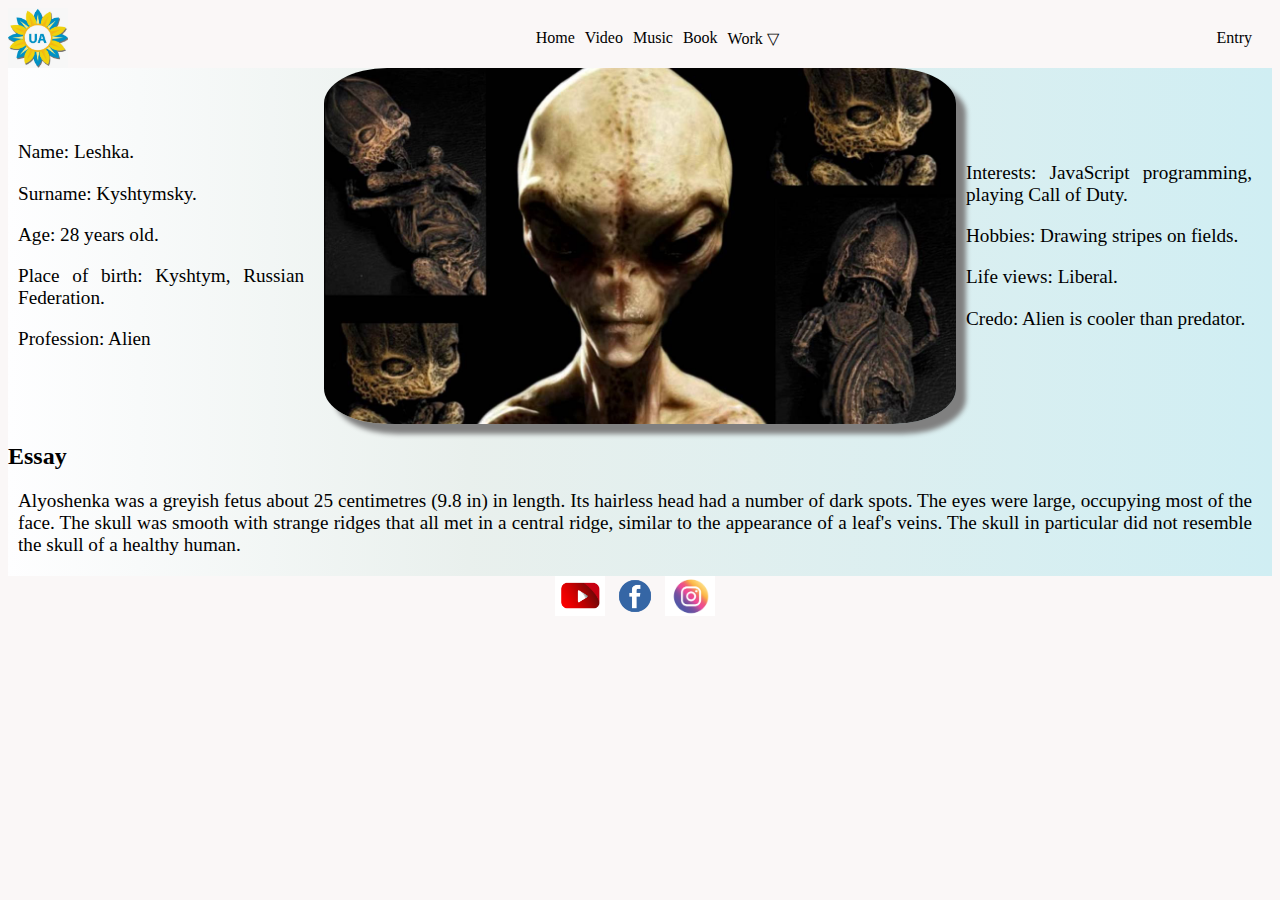
<file: index.html>
<!DOCTYPE html>
<html lang="en">
<head>
    <meta charset="UTF-8">
    <meta name="viewport" content="width=device-width, initial-scale=1.0">
    <link rel = "stylesheet" href = "./src/style.css">
    <title>Document</title>
</head>
<body>
    <nav class = "navbar open">
        <img src = "./src/public/Logo.jpg" width = 60 height = 60 alt = "logo">
        <ul>
            <li><a href = "index.html">Home</a></li>
            <li><a href = "video.html">Video</a></li>
            <li><a href = "audio.html">Music</a></li>
            <li><a href = "book.html">Book</a></li>
            <li class = "work"><a href = "work.html">Work &bigtriangledown;</a>
                <ul>
                    <li>Math</li>
                    <li>Geo</li>
                </ul>
            </li>
        </ul>
        <div><a href = "https://ku.edu.kz">Entry</a>
            <div class = "burger" id = "burger2">
                <span></span>
                <span></span>
                <span></span>
            </div>
        </div>

    </nav>
    <main class = container>
        <div class = "person">
            <p>Name: Leshka.</p>
            <p>Surname: Kyshtymsky.</p>
            <p>Age: 28 years old.</p>
            <p>Place of birth: Kyshtym, Russian Federation.</p>
            <p>Profession: Alien</p>
        </div>
        <img src = "./src/public/Photo.jpg" width = 600 height = 400 alt = "Photo">
        <div class = "interests">
            <p>Interests: JavaScript programming, playing Call of Duty.</p>
            <p>Hobbies: Drawing stripes on fields.</p>
            <p>Life views: Liberal.</p>
            <p>Credo: Alien is cooler than predator.<p>
        </div>
        <section>
            <h2>Essay<h2>
            <p>Alyoshenka was a greyish fetus about 25 centimetres (9.8 in) in length. 
                Its hairless head had a number of dark spots. The eyes were large, occupying most of the face. 
                The skull was smooth with strange ridges that all met in a central ridge, 
                similar to the appearance of a leaf's veins. 
                The skull in particular did not resemble the skull of a healthy human.</p>
        </section>
    </main>
    <footer>
        <a href = "https://www.youtube.com/@user-jn7wv7dy2f"><img src = "./src/public/youtube.png" width = 50 height = 40></a>
        <a href = "https://www.facebook.com/evdimid"><img src = "./src/public/facebook.png" width = 40 height = 40></a>
        <a href = "https://www.instagram.com/evdimid"><img src = "./src/public/instagram.jpg" width = 50 height = 40></a>
    </footer>
<script src = "./js/script.js"></script>
</body>
</html>
</file>
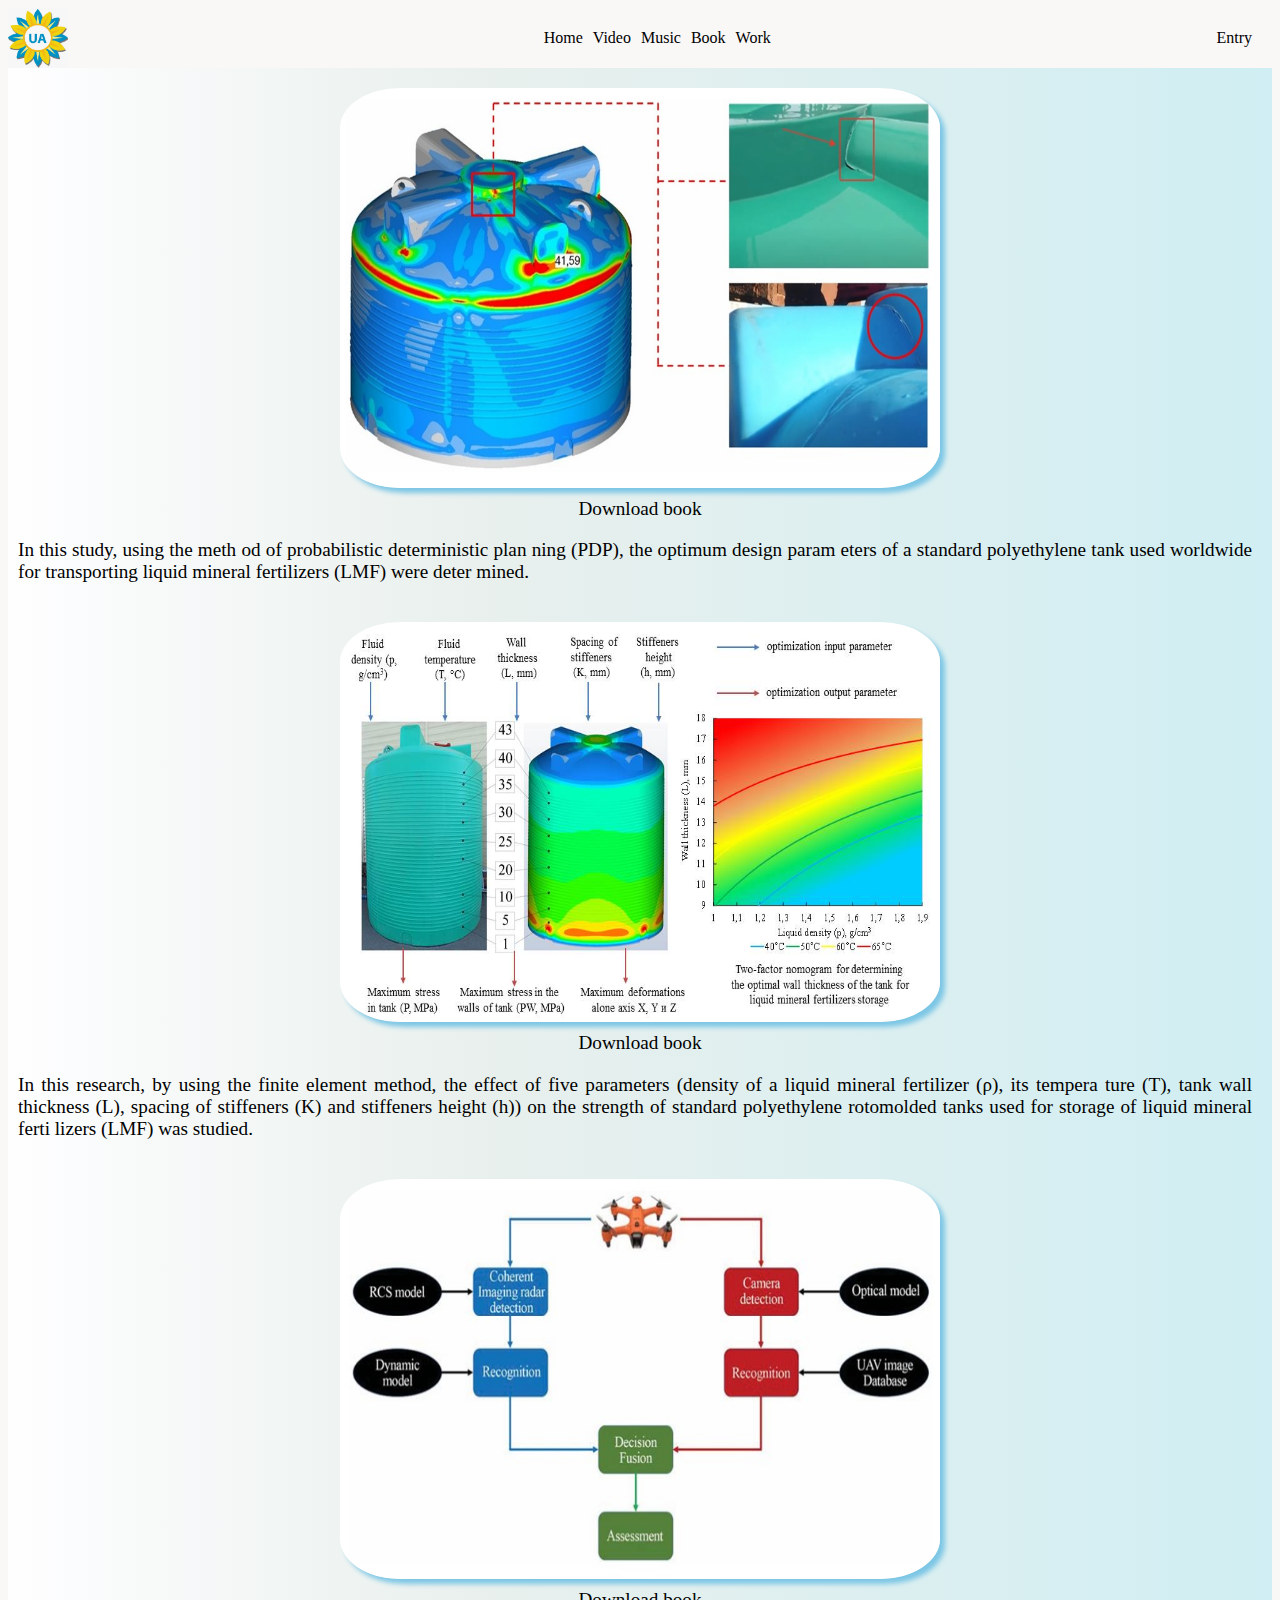
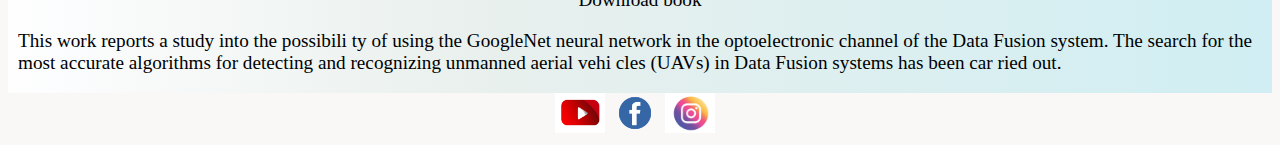
<file: book.html>
<!DOCTYPE html>
<html lang="en">
<head>
    <meta charset="UTF-8">
    <meta name="viewport" content="width=device-width, initial-scale=1.0">
    <link rel = "stylesheet" href = "./src/style.css">
    <title>Document</title>
</head>
<body>
    <nav class = "navbar open">
        <img src = "./src/public/Logo.jpg" width = 60 height = 60 alt = "logo">
        <ul>
            <li><a href = "index.html">Home</a></li>
            <li><a href = "video.html">Video</a></li>
            <li><a href = "audio.html">Music</a></li>
            <li><a href = "book.html">Book</a></li>
            <li class = "work"><a href = "work.html">Work</a>
                <ul>
                    <li>Math</li>
                </ul>
            </li>
        </ul>
        <div><a href = "https://ku.edu.kz">Entry</a>
        
        <div class = "burger" id = "burger2">
            <span></span>
            <span></span>
            <span></span>
        </div>
    </div>
    </nav>
    <main class = "container-book">
        <section class = "book1">
            <img src = "./src/public/book1-post.jpg" width = 600 height = 400>
            <a href = "./src/public/book1.pdf">Download book</a>
            <p> In this study, using the meth
                od of probabilistic deterministic plan
                ning (PDP), the optimum design param
                eters of a standard polyethylene tank 
                used worldwide for transporting liquid 
                mineral fertilizers (LMF) were deter
                mined. </p>
        </section>
        <section class = "book2">
            <img src = "./src/public/book2-post.jpg" width = 600 height = 400>
            <a href = "./src/public/book2.pdf">Download book</a>
            <p> In this research, by using the finite element 
                method, the effect of five parameters (density 
                of a liquid mineral fertilizer (ρ), its tempera
                ture (T), tank wall thickness (L), spacing of 
                stiffeners (K) and stiffeners height (h)) on the 
                strength of standard polyethylene rotomolded 
                tanks used for storage of liquid mineral ferti
                lizers (LMF) was studied. </p>
        </section>
        <section class = "book2">
            <img src = "./src/public/book3-post.jpg" width = 600 height = 400>
            <a href = "./src/public/book3.pdf">Download book</a>
            <p>This work reports a study into the possibili
                ty of using the GoogleNet neural network in the 
                optoelectronic channel of the Data Fusion system. 
                The search for the most accurate algorithms for 
                detecting and recognizing unmanned aerial vehi
                cles (UAVs) in Data Fusion systems has been car
                ried out. </p>
        </section>
    </main>

    <footer>
        <a href = "https://www.youtube.com/@user-jn7wv7dy2f"><img src = "./src/public/youtube.png" width = 50 height = 40></a>
        <a href = "https://www.facebook.com/evdimid"><img src = "./src/public/facebook.png" width = 40 height = 40></a>
        <a href = "https://www.instagram.com/evdimid"><img src = "./src/public/instagram.jpg" width = 50 height = 40></a>
    </footer>
    <script src = "./js/script.js"></script>
</body>
</html>
</file>
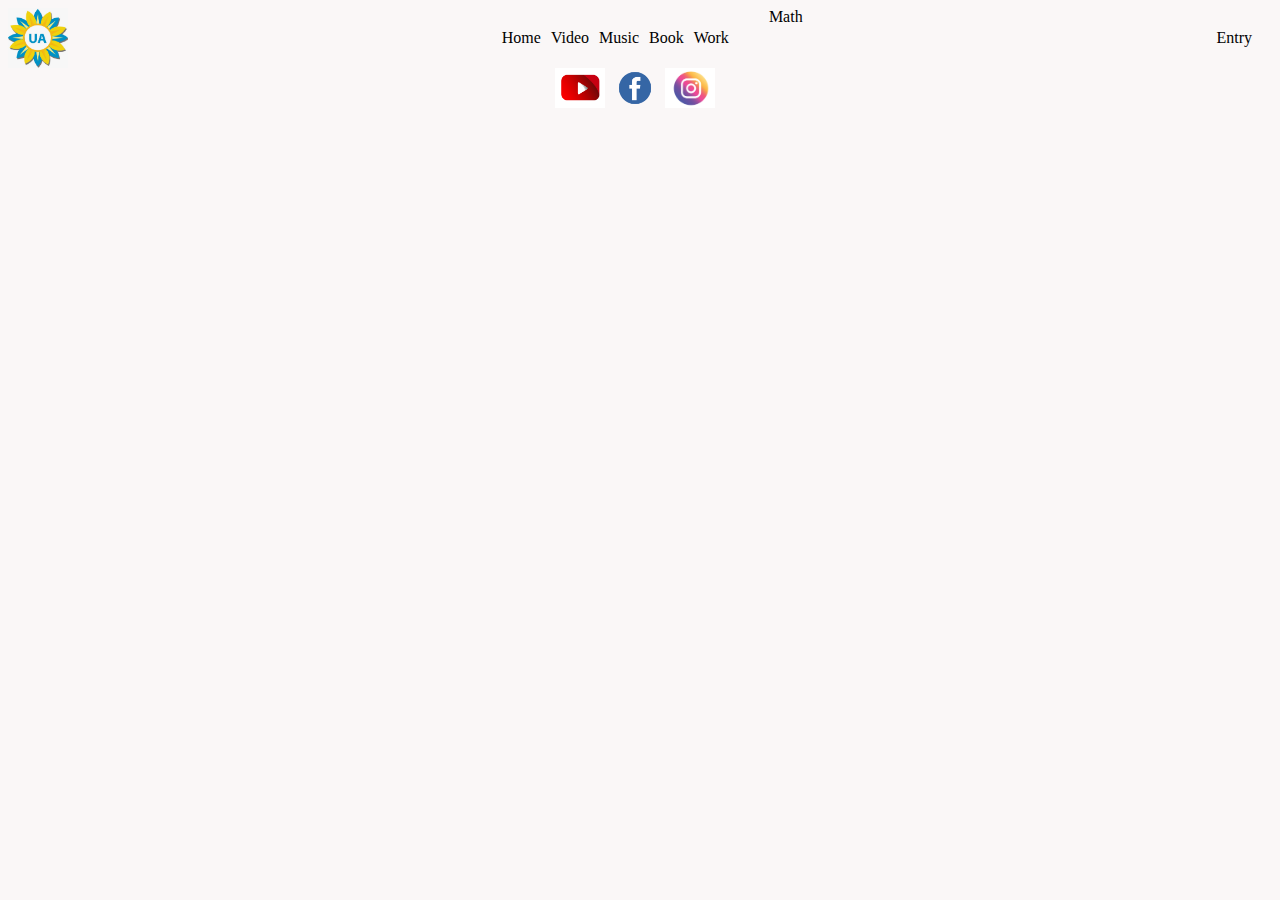
<file: work.html>
<!DOCTYPE html>
<html lang="en">
<head>
    <meta charset="UTF-8">
    <meta name="viewport" content="width=device-width, initial-scale=1.0">
    <link rel = "stylesheet" href = "./src/style.css">
    <title>Document</title>
</head>
<body>
    <nav class = "navbar open">
        <img src = "./src/public/Logo.jpg" width = 60 height = 60 alt = "logo">
        <ul>
            <li><a href = "index.html">Home</a></li>
            <li><a href = "video.html">Video</a></li>
            <li><a href = "audio.html">Music</a></li>
            <li><a href = "book.html">Book</a></li>
            <li><a href = "work.html">Work</a>
                <ul>
                    <li>Math</li>
                </ul>
            </li>
        </ul>
        <div><a href = "https://ku.edu.kz">Entry</a>
            <div class = "burger" id = "burger2">
                <span></span>
                <span></span>
                <span></span>
            </div>
        </div>

    </nav>

    <footer>
        <a href = "https://www.youtube.com/@user-jn7wv7dy2f"><img src = "./src/public/youtube.png" width = 50 height = 40></a>
        <a href = "https://www.facebook.com/evdimid"><img src = "./src/public/facebook.png" width = 40 height = 40></a>
        <a href = "https://www.instagram.com/evdimid"><img src = "./src/public/instagram.jpg" width = 50 height = 40></a>
    </footer>
<script src = "./js/script.js"></script>
</body>
</html>
</file>
<file: src/style.css>
.navbar {
    display: flex; /* Устанавливает контейнер .navbar как flex-контейнер, 
    позволяя его дочерним элементам располагаться в одной линии */
    flex-direction: row; /* Располагает дочерние элементы .navbar в строку (по горизонтали) */
    justify-content: space-between; /* Распределяет дочерние элементы .navbar равномерно, 
    с максимальным пространством между ними */
    background-color: #faf7f7; /* Устанавливает фоновый цвет для .navbar */
}

.navbar ul {
    display: flex; /* Устанавливает контейнер ul как flex-контейнер для его дочерних элементов (li) */
    flex-direction: row; /* Располагает элементы списка (li) в строку (по горизонтали) */
    list-style: none; /* Убирает маркеры списка */
    margin: 0; /* Убирает внешний отступ у списка */
}

.navbar ul li {
    display: flex; /* Устанавливает каждый элемент списка (li) как flex-контейнер для его содержимого */
    margin-right: 10px; /* Добавляет отступ справа у каждого элемента списка */
}

.navbar ul li:hover {
    background-color: #7cc6e5; /* Изменяет фоновый цвет элемента списка при наведении курсора */
    border-radius: 20%; /* Скругляет углы элемента списка при наведении курсора */
}

.navbar ul li a {
    text-decoration: none; /* Убирает подчеркивание у ссылок */
    color: black; /* Устанавливает цвет текста ссылок черным */
    margin: auto; /* Центрирует текст внутри элемента списка */
}

.navbar div {
    display: flex; /* Устанавливает div как flex-контейнер */
    margin-right: 10px; /* Добавляет отступ справа у div */
}

.navbar div a {
    text-decoration: none; /* Убирает подчеркивание у ссылок в div */
    color: black; /* Устанавливает цвет текста ссылок черным */
    margin: auto; /* Центрирует текст внутри div */
}

.navbar div div:hover {
    background-color: #7cc6e5; /* Изменяет фоновый цвет div при наведении курсора */
    border-radius: 20%; /* Скругляет углы div при наведении курсора */
}

/* Контейнер с элементами, использующий Flexbox для адаптивного размещения */
.container {
    display: flex;
    flex-direction: row;
    flex-wrap: wrap; /* Элементы переносятся на новую строку при нехватке места */
}

/* Элементы с классами .person и .interests занимают 25% ширины контейнера и центрируются */
.person, .interests {
    width: 25%;
    margin: auto;
}

/* Стили для изображений внутри контейнера */
.container img {
    border-radius: 10%; /* Скругленные углы изображения */
    box-shadow: 10px 10px 5px gray; /* Добавление тени с серым цветом */
    width: 50%; /* Ширина изображения составляет 50% от ширины родительского элемента */
    height: auto; /* Автоматическое подстраивание высоты для сохранения пропорций */
    
}

/* Эффект при наведении на изображение */
.container img:hover {
    transform: scale(1.1); /* Увеличение изображения на 10% */
    transition: 0.5s ease; /* Плавный переход за 0.5 секунды */
    box-shadow: 10px 10px 5px #7cc6e5; /* Изменение цвета тени на синий */
}

/* Фон для всей страницы */
body {
    background-color: #faf7f7; /* Светло-серый фон */
}

/* Фон для основного содержимого страницы */
main {
    background: linear-gradient(90deg, rgba(254,254,255,1) 0%, rgba(226,237,233,0.72) 37%, rgba(208,238,243,1) 100%);
    /* Градиентный фон, плавно переходящий от светлого к более темному оттенку */
}

/* Стили для текста в параграфах */
p {
    text-align: justify; /* Выравнивание текста по ширине */
    font-size: 1.2rem; /* Увеличенный размер шрифта */
    font-weight: normal; /* Обычный вес шрифта */
    margin-right: 20px;
    margin-left: 10px; /* Отступы по бокам */
}

/* Эффект при наведении на параграф */
p:hover {
    background-color: #7cc6e5; /* Синий фон при наведении */
}

/* Секции внутри контейнера */
.container section {
    width: 100%; /* Секция занимает всю ширину контейнера */
    margin: auto; /* Центрирование секции */
}

.container-video {
    display: flex;
    flex-direction: column; /* Контейнер для видео, элементы располагаются вертикально */
}

.video1, .video2, .video3 {
    margin-bottom: 20px; /* Отступ снизу для каждого видео-блока */
    flex-direction: column; /* Внутренние элементы располагаются вертикально */
    display: flex; /* Применение Flexbox для управления содержимым */
}

.video1 video {
    margin: auto; /* Центрирование видео по горизонтали */
}

.video2 iframe {
    margin: auto; /* Центрирование iframe по горизонтали */
}

.video3 iframe {
    margin: auto; /* Центрирование iframe по горизонтали */
}

.container-audio {
    display: flex;
    flex-direction: column; /* Контейнер для аудио, элементы располагаются вертикально */
}

.audio1, .audio2, .audio3 {
    display: flex;
    flex-direction: column; /* Внутренние элементы располагаются вертикально */
    margin-top: 20px; /* Отступ сверху для каждого аудио-блока */
}

.audio1 audio, .audio2 audio, .audio3 audio {
    width: 60%; /* Аудиоплееры занимают 60% ширины контейнера */
    margin: auto; /* Центрирование аудиоплееров по горизонтали */
}

.audio1 img, .audio2 img, .audio3 img {
    margin: auto; /* Центрирование изображений */
    border-radius: 10%; /* Скругление углов изображений */
    box-shadow: 5px 5px 5px #7cc6e5; /* Добавление синеватой тени к изображениям */
}

.container-book {
    display: flex;
    flex-direction: column; /* Контейнер для книг, элементы располагаются вертикально */
}

.book1, .book2, .book3 {
    display: flex;
    flex-direction: column; /* Внутренние элементы располагаются вертикально */
    margin-top: 20px; /* Отступ сверху для каждого книжного блока */
}

.book1 img, .book2 img, .book3 img {
    margin: auto; /* Центрирование изображений */
    border-radius: 10%; /* Скругление углов изображений */
    box-shadow: 5px 5px 5px #7cc6e5; /* Добавление синеватой тени к изображениям */
    margin-bottom: 10px; /* Отступ снизу для изображений */
}

.book1 a, .book2 a, .book3 a {
    margin: auto; /* Центрирование ссылок */
    text-decoration: none; /* Убираем подчеркивание у ссылок */
    color: black; /* Цвет текста ссылок черный */
    font-size: 1.2rem; /* Увеличенный размер шрифта для ссылок */
} 

.book1 img:hover, .book2 img:hover, .book3 img:hover {
    box-shadow: 5px 5px 5px greenyellow; /* Изменение тени на зеленовато-желтую при наведении на изображение */
}

.book1 a:hover, .book2 a:hover, .book3 a:hover {
    background-color: #7cc6e5; /* Изменение фона ссылки на синий при наведении */
    transition: 0.7s ease; /* Плавный переход фона за 0.7 секунды */
}

footer {
    display: flex;
    flex-direction: row; /* Элементы внутри футера располагаются горизонтально */
    justify-content: center; /* Центрирование содержимого футера */
}

footer a {
    margin-right: 10px; /* Отступ справа у ссылок в футере */
}

.burger {
    display: none;
}

.navbar ul .work {
    position: relative;
    display: flex;
    z-index: 10;
}

.navbar ul .work ul {
    position:absolute;
    flex-direction: column;
    left:0;
    top:100%;
    width: 100px;
    display:none;
    padding:0;
    z-index:20;
}
.navbar ul .work ul li {
    z-index:20;
    background-color: #7cc6e5;
    margin-bottom:2px;
}
.navbar ul .work:hover ul {
    display:block;
}

.navbar ul .work ul li:hover {
    background-color: white;
    border-radius: 0;
}


@media (max-width: 700px) {
    /* При ширине экрана до 700px */
    
    .container {
        display: flex;
        flex-direction: column; /* Переключение на вертикальный макет */
    }
    
    .person {
        display: flex;
        flex-direction: column; /* Внутренние элементы располагаются вертикально */
        flex-wrap: wrap; /* Перенос элементов на новую строку при необходимости */
        width: 100%; /* Элемент занимает всю ширину контейнера */
        margin: 0; /* Убираем отступы */
    }

    .person p {
        margin-top: 5px; /* Отступ сверху для параграфов */
        margin-bottom: 10px; /* Отступ снизу для параграфов */
    }
    
    .container img {
        margin-top: 20px; /* Отступ сверху для изображений */
        border-radius: 10%; /* Скругление углов изображений */
        box-shadow: 5px 5px 5px gray; /* Тень для изображений */
        width: 95%; /* Изображение занимает 95% ширины контейнера */
        height: auto; /* Высота автоматически подстраивается под ширину */
        margin: auto; /* Центрирование изображения по горизонтали */
    }
    
    .container img:hover {
        transform: scale(1.03); /* Легкое увеличение изображения при наведении */
        transition: 0.5s ease; /* Плавный переход увеличения за 0.5 секунды */
        box-shadow: 5px 5px 5px #7cc6e5; /* Изменение тени при наведении */
    }

    .interests {
        display: flex;
        flex-direction: column; /* Внутренние элементы располагаются вертикально */
        flex-wrap: wrap; /* Перенос элементов на новую строку при необходимости */
        width: 100%; /* Элемент занимает всю ширину контейнера */
        margin: 0; /* Убираем отступы */
    }

    .interests p {
        margin-top: 10px; /* Отступ сверху для параграфов */
        margin-bottom: 0; /* Убираем отступ снизу */
    }

    h2 {
        margin: 10px; /* Отступы вокруг заголовка */
        text-align: center; /* Выравнивание заголовка по центру */
    }

    .video1 video {
        margin-top: 20px; /* Отступ сверху для видео */
        width: 95%; /* Видео занимает 95% ширины контейнера */
        height: auto; /* Высота автоматически подстраивается под ширину */
    }
    
    .video2 iframe {
        width: 95%; /* Iframe занимает 95% ширины контейнера */
        height: 320px; /* Высота Iframe фиксирована */
    }
    
    .video3 iframe {
        width: 95%; /* Iframe занимает 95% ширины контейнера */
        height: 320px; /* Высота Iframe фиксирована */
    }

    .book1 img, .book2 img, .book3 img {
        width: 95%; /* Изображения книг занимают 95% ширины контейнера */
        height: auto; /* Высота автоматически подстраивается под ширину */
    }

    .burger {
        display: block;
        position: relative;
        width: 40px;
        height: 40px;
        margin: auto;
        margin-left: 20px;
        margin-right: 5px;
    }

    .burger span{
        position:absolute;
        width: 30px;
        left: 5px;
        height: 3px;
        background-color: black;
        bottom: 20px;
    }

    .burger span:nth-child(1) {
        transform: translateY(-10px);
    }

    .burger span:nth-child(3) {
        transform: translateY(10px);
    }

    .navbar ul {
        position: absolute;
        background: radial-gradient(circle at top left, rgb(235, 224, 142), rgb(161, 222, 225), rgb(80, 173, 224));
        flex-direction: column;
        width: 30%;
        height: auto;
        top: 68px;
        left: -40%;
        z-index:2;
    }

    .navbar ul li {
        margin-top:10px;
    }

    .navbar ul li:hover {
        background-color: black;
        transform: scale(1.07);
        transition: 0.4s ease;
        border-radius: 5%;
    }

    .navbar ul:hover li:hover a{
        color: white;
    }

    .navbar ul li:nth-child(1) {
        margin-top:20px;
    }

    .navbar ul li a {
        margin-left: 0;
        font-size: 1.2rem;
    }

    .navbar.open ul {
        transform: translateX(100%);
        transition: 0.7s ease-in-out;
    }

    .navbar.open .burger span:nth-child(1) {
        transform: translateY(0) rotate(45deg);
    }

    .navbar.open .burger span:nth-child(2) {
        opacity: 0;
    }

    .navbar.open .burger span:nth-child(3) {
        transform:translateY(0) rotate(-45deg);
    }

    .navbar ul .work ul {
        position:absolute;
        flex-direction: column;
        left:10px;
        top:0;
        width: 100px;
        display:none;
        padding:0;
        z-index:20;
    }

    .navbar ul .work ul li {
        margin-top:0;
        margin-bottom: 10px;
        background-color: unset;
        font-size: 1.2rem;
        margin-left: 10px;
    }

    .navbar ul .work ul li:hover {
        background-color: black;
        color: white;
    }


}

@media (min-width: 700px) and (max-width: 900px) {
    /* При ширине экрана от 700px до 900px */
    
    .container img {
        margin-top: 20px; /* Отступ сверху для изображений */
        border-radius: 10%; /* Скругление углов изображений */
        box-shadow: 5px 5px 5px gray; /* Тень для изображений */
        width: 320px; /* Ширина изображения фиксирована */
        height: 200px; /* Высота изображения фиксирована */
        margin: auto; /* Центрирование изображения по горизонтали */
    }
}
</file>
